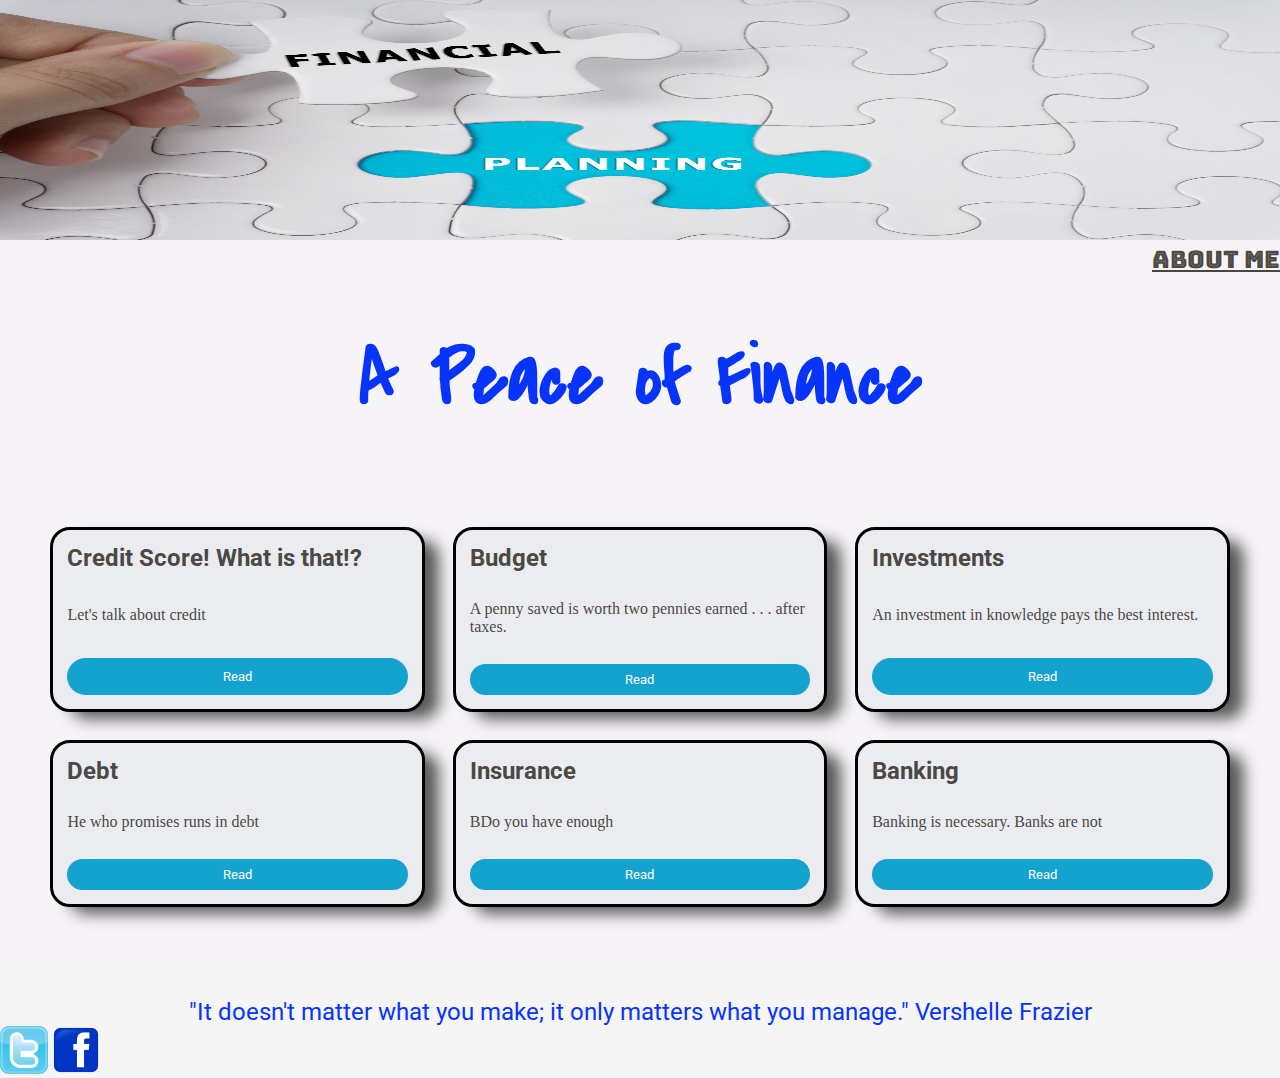
<file: index.html>
<!DOCTYPE html>

<html lang="en">

<head>
    <meta charset="utf-8">
    <meta name="viewport" content="width=device-width, initial-scale=1.0">
    <link rel="stylesheet" href="styles.css" />

    <title>A Peace of Finace</title>

</head>

<body>
    <img class= "banner" src="image/FP-Banner.jpg" alt="Banner">
    <nav style = "text-align: right;">
        <a class= "nav" href="about.html" target="_blank">About Me</a>
        </nav>
    <h1 class= "title">A Peace of Finance</h1>
   
    <main class="container">
        <article class="card">
            <div class="card-header">
                <h2>Credit Score! What is that!?</h2>
            </div>
            <p>Let's talk about credit</p>
            <button class="read" onclick="window.location.href='CreditScore.html'">Read</button>
            
        </article>
        <article class="card">
            <div class="card-header">
                <h2>Budget</h2>
            </div>
            <p>A penny saved is worth two pennies earned . . . after taxes.</p>
            <button class="read">Read</button>
            </a>
        </article>
        <article class="card">
            <div class="card-header">
                <h2>Investments</h2>
            </div>
            <p>An investment in knowledge pays the best interest.</p>

            <button class="read">Read</button>
            </a>
        </article>
        <article class="card">
            <div class="card-header">
                <h2>Debt</h2>
            </div>
            <p>He who promises runs in debt</p>

            <button class="read">Read</button>
            </a>
        </article>
        <article class="card">
            <div class="card-header">
                <h2>Insurance</h2>
            </div>
            <p>BDo you have enough</p>

            <button class="read">Read</button>
            </a>
        </article>
        <article class="card">
            <div class="card-header">
                <h2>Banking</h2>
            </div>
            <p>Banking is necessary. Banks are not</p>

            <button class="read">Read</button>
            </a>
        </article>
    </main>
    <footer>
        <p class="footer-text">"It doesn't matter what you make; it only matters what you manage." Vershelle Frazier
        </p>
            <!-- Add Social Media Logos -->
        <img class="twitter" src="image/twitter.jpg">
        <img class="facebook" src="image/Facebook.jpg">
    </footer>    
            </body>
            

</html>
</file>
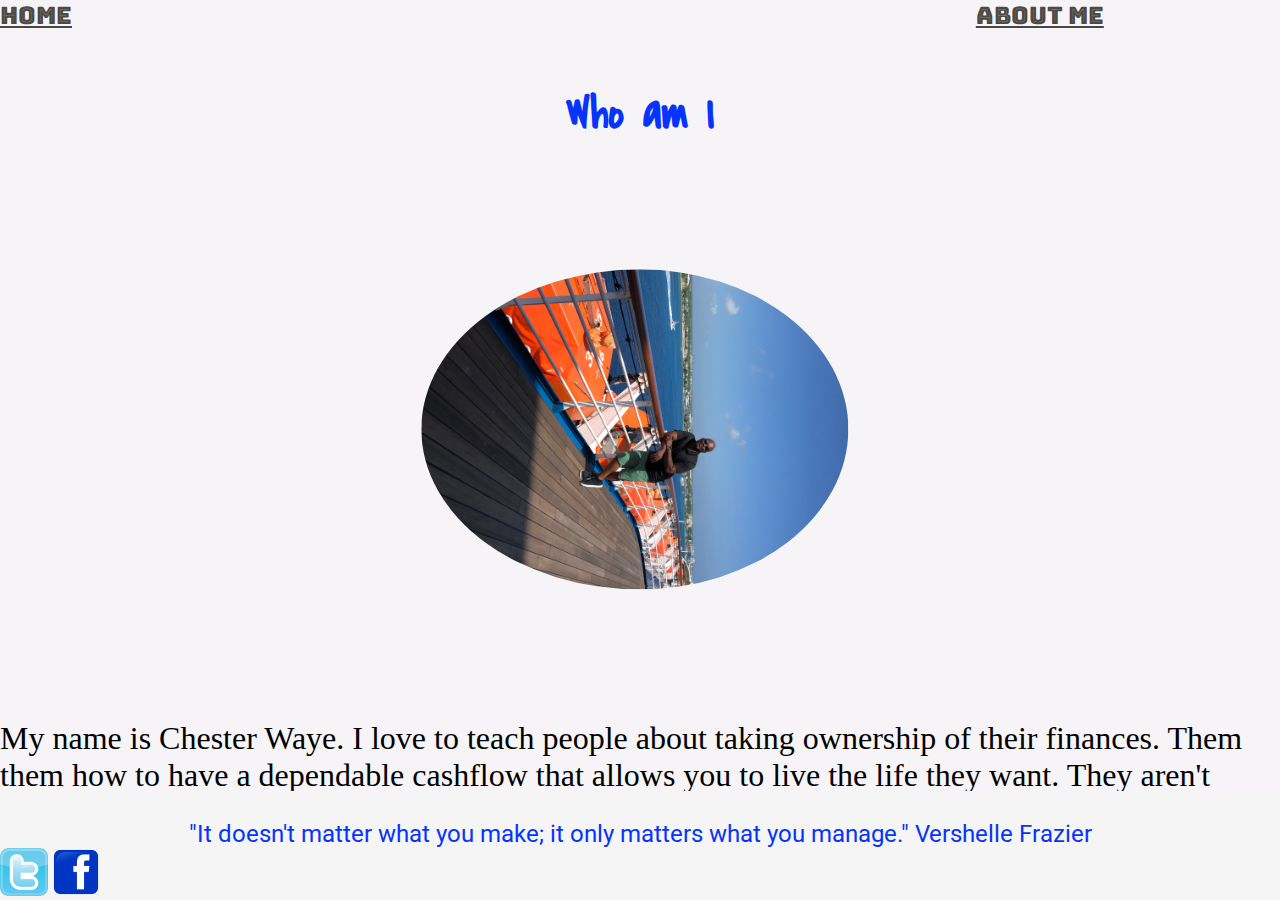
<file: about.html>
<!DOCTYPE html>
<html lang="en">
    <head>
        <meta charset="utf-8">
    <meta name="viewport" content="width=device-width, initial-scale=1.0">
    <link rel="stylesheet" href="styles.css" />

        <title>About me</title>
    </head>
    <body>
<div class="blog-container">
    <div class="flex-containter">
        <nav>
            <a id="home" class="nav topNav blog-header" href="index.html" target="_blank">Home</a>
            <a id="about" class="nav topNav blog-header" href="about.html" target="_blank">About Me</a>
        </nav>

        <h1 id="blog-title" class="blog-h1 blog-header">Who am I</h1>

    </div>
    <img class="blog-image" src= "image/me.JPG">
    <div>
    <p id="about-p" class= "blog-text">My name is Chester Waye. I love to teach people about taking ownership of their finances. Them
        them how to have a dependable cashflow that allows you to live the  
        life they want. They aren't worrying about how you'll pay your bills or sudden expenses. ... It's also about
        planning their
        long-term financial situation by actively saving for a rainy day or retirement.</p>

        </div>
    </div>
    <div class="blog-footer blog-box">
        <footer class= "about-footer">
            <p class="footer-text">"It doesn't matter what you make; it only matters what you manage." Vershelle Frazier
            </p>
            <!-- Add Social Media Logos -->
            <img class="twitter" src="image/twitter.jpg">
            <img class="facebook" src="image/Facebook.jpg">
    </div>
    </footer>
</div>
</div>



</body>
</html>
</file>
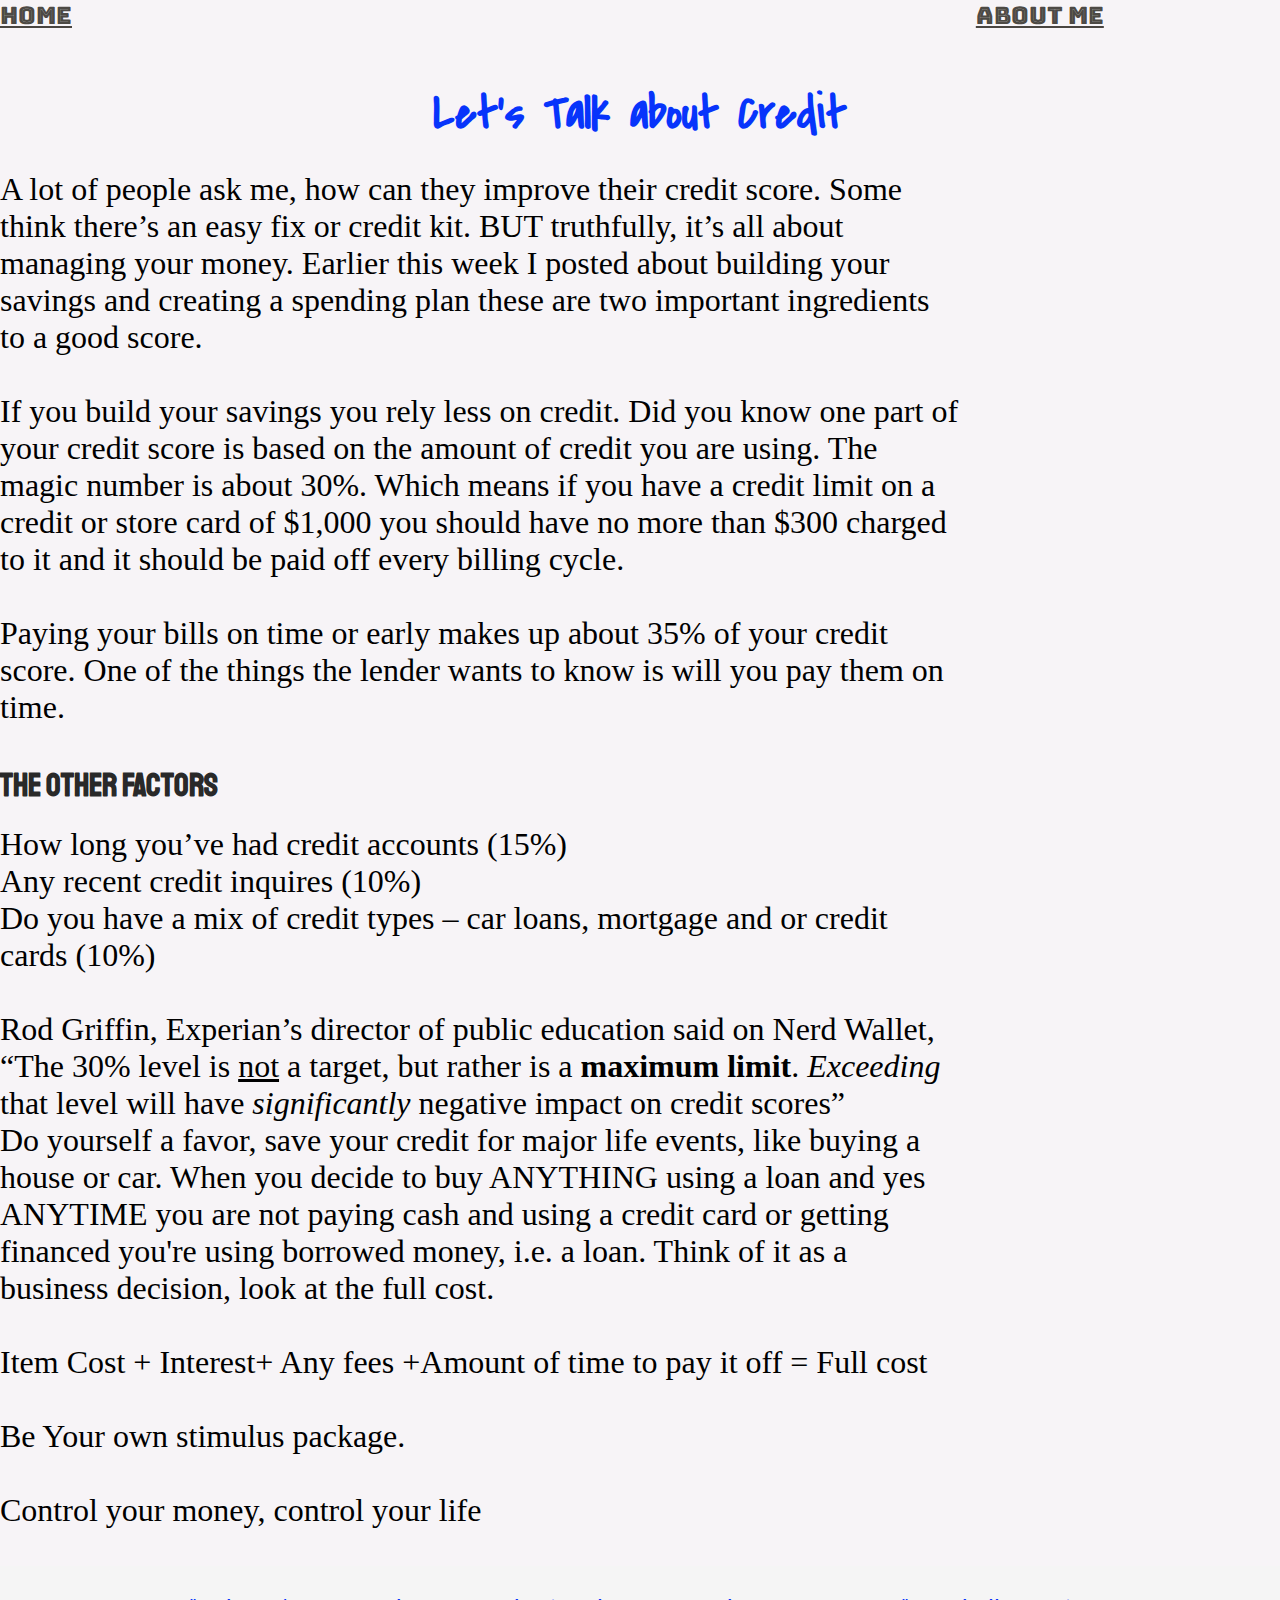
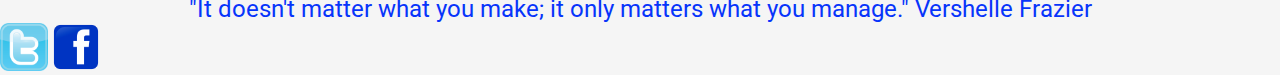
<file: CreditScore.html>
<!DOCTYPE html>
<html lang="en">

<head>
    <meta charset="utf-8">
    <meta name="viewport" content="width=device-width, initial-scale=1.0">
    <link rel="stylesheet" href="styles.css" />

    <title>Let's talk about Credit</title>
</head>

<body>
    <div class="blog-container">
        <div class="flex-containter">
            <nav>
                <a id="home" class="nav topNav blog-header" href="index.html" target="_blank">Home</a>
                <a id="about" class="nav topNav blog-header" href="about.html" target="_blank">About Me</a>
            </nav>

            <h1 id="blog-title" class="blog-h1 blog-header">Let's Talk about Credit</h1>

        </div>
           
        <div>
            <div id="blog_col" class="blog-col blog-content blog-box blog-text">
                <p>A lot of people ask me, how can they improve their credit score. Some think there’s an easy fix or
                    credit kit. BUT truthfully, it’s all about managing your money.
                    Earlier this week I posted about building your savings and creating a spending plan these are two
                    important ingredients to a good score.</p><br>

                <p>If you build your savings you rely less on credit. Did you know one part of your credit score is
                    based on the amount of credit you are using.
                    The magic number is about 30%. Which means if you have a credit limit on a credit or store card of
                    $1,000 you should have no more than $300 charged to it and it should be paid off every billing
                    cycle.</p><br>

                <p>Paying your bills on time or early makes up about 35% of your credit score. One of the things the
                    lender wants to know is will you pay them on time.</p><br>

                <h3>The other factors</h3>
                <ul>
                    <li>How long you’ve had credit accounts (15%)</li>
                    <li>Any recent credit inquires (10%)</li>
                    <li>Do you have a mix of credit types – car loans, mortgage and or credit cards (10%)</li><br>
                </ul>
                <p>Rod Griffin, Experian’s director of public education said on Nerd Wallet, </p>
                <blockquote cite="https://www.nerdwallet.com/blog/finance/30-percent-credit-utilization-ratio-rule/">
                    “The 30% level is <u>not</u> a target, but rather is a <b>maximum limit</b>. <i>Exceeding</i> that level will have <em>significantly</em> negative
                    impact on credit scores”
                </blockquote>

                <p>Do yourself a favor, save your credit for major life events, like buying a house or car.
                    When you decide to buy ANYTHING using a loan and yes ANYTIME you are not paying cash and using a
                    credit card or getting financed you're using borrowed money, i.e. a loan. Think of it as a business
                    decision, look at the full cost.</p><br>

                <p>Item Cost + Interest+ Any fees +Amount of time to pay it off = Full cost</p><br>

                <p>Be Your own stimulus package.</p><br>

                <p>Control your money, control your life</p><br>

            </div>
        </div>
        <div class="blog-footer blog-box">
            <footer>
            <p class="footer-text">"It doesn't matter what you make; it only matters what you manage." Vershelle Frazier
            </p>
            <!-- Add Social Media Logos -->
            <img class="twitter" src="image/twitter.jpg">
            <img class="facebook" src="image/Facebook.jpg">
</div>      </footer>
        </div>
    </div>



</body>

</html>
</file>
<file: styles.css>
/* Imports */

@import url('https://fonts.googleapis.com/css?family=Roboto:300,400,700&display=swap');
@import url('https://fonts.googleapis.com/css?family=Staatliches&display=swap');
@import url('https://fonts.googleapis.com/css?family=Bitter&display=swap');
@import url('https://fonts.googleapis.com/css2?family=Covered+By+Your+Grace&display=swap');
@import url('https://fonts.googleapis.com/css2?family=Bungee+Inline&family=Covered+By+Your+Grace&display=swap');
* 
{
    box-sizing: border-box;
    margin: 0;
    padding: 0;
}
img {
    max-width: 100%;
}

body {
    background-color: rgb(247, 244, 247);
}
#blog-title {
    align-self: center;
}

#about {
    padding-left: 70.3%;
}
#blog_col {
    width: 75%
}
/* .blog-col {
    display: flex;
} */
header {
    background-color: black;
    position: fixed;
    left: 0px;
    right: 0px;
    top: 0px;
    display: flex;
    justify-content: flex-end;
    align-items: center;
    padding: 14px 10%;
}
/* Fonts for Navs */
.nav {
    color: rgb(53, 50, 44, 0.9);
  font-family: 'Covered By Your Grace', cursive;
font-family: 'Bungee Inline', cursive;
  font-size: 1.5em;
}
a,
 p{
     font-family:'Times New Roman', Times, serif;
 }
.title {
    height: 250px;
    width: 100%;
    background-position: center;
    background-size: cover;
    margin-top: 0px;
    transition: all 0.3s ease 0s;
}

.banner {
    height: 240px;
    width: 100%;
    background-position: center;
    background-size: cover;
    margin-top: 0px;
    transition: all 0.3s ease 0s;
}

banner:hover {
    cursor: pointer;
    display: inline-block;
    vertical-align: middle;
    transition: all 0.3s ease 0s;
}

h1 {
    font-family: 'Covered By Your Grace', cursive;
    font-size: 5em;
    text-align: center;
    color: rgb(7, 52, 251);
    height: 140px;
    padding-top: 50px;
    padding-bottom: 20px;
}

h3 {
    font-family: 'Staatliches', sans-serif;
    font-size: 1em;
    padding-top: 3px;
    padding-bottom: 20px;
    color: rgba(12, 12, 12, 0.9);
}


.container {
    display: grid;
     width: 100%;
    grid-template-columns: 30% 30% 30%;
    grid-gap: 28px;
    margin: auto;
    justify-content: center;
    padding-top: 28px;
    margin-bottom: 60px;
}

@media screen and (max-width: 992px) {
    .container {
        grid-template-columns: 45% 45%
    }
}

@media screen and (max-width: 600px) {
    .container {
        grid-template-columns: 90%;
    }
}

.image_header {
    height: 200px;
    width: 200 px;
}

.card:hover {
    box-shadow: 0 8px 16px 0 greenyellow;
}

.container {
    padding: 2px 16px;
}


.card {
    font-family: 'Roboto', sans-serif;
    background-color: #eaecef;
    border-radius: 5px;
    padding: 14px;
    display: grid;
    grid-template-columns: repeat(auto-fill);
    grid-gap: 14px;
    transition: all 0.3s ease 0s;
    -webkit-box-shadow: 17px 10px 15px -3px rgba(0,0,0,0.64);
-moz-box-shadow: 17px 10px 15px -3px rgba(0,0,0,0.64);
box-shadow: 17px 10px 15px -3px rgba(0,0,0,0.64);
border: solid;
border-radius: 20px;
}

.card:hover {
    -webkit-box-shadow: 2px 2px 10px 5px rgba(0, 0, 0, 0.14);
    -moz-box-shadow: 2px 2px 10px 5px rgba(0, 0, 0, 0.14);
    box-shadow: 2px 2px 10px 5px rgba(0, 0, 0, 0.14);
    transition: all 0.3s ease 0s;
}

.card-header {
    display: flexbox;
    justify-content:space-around;
}


.card h2,
.card p {
    padding-bottom: 14px;
    color: rgb(53, 50, 44, 0.9);
}

.read {
    color: rgb(255, 255, 255);
    font-family: 'Roboto', sans-serif;
    font-weight: 400;
    font-size: 0.8em;
    background-color: rgb(20, 163, 207);
    padding: 8px 24px;
    border: none;
    border-radius: 20px;
    cursor: pointer;
    transition: all 0.3s ease 0s;
    
}

.read:hover {
    background-color: rgb(7, 52, 251);
}

.facebook {
    height: 3em;
    width: 3em;
    cursor: pointer;
}

.twitter {
    height: 3em;
    width: 3em;
    cursor: pointer;
}

footer {
    background-color: whitesmoke;
    left: 0px;
    right: 0px;
    bottom: 0px;
    width: 100%;
}
.about-footer {
    background-color: whitesmoke;
    position: fixed;
    left: 0px;
    right: 0px;
    bottom: 0px;
    width: 100%;
}

footer p {
    font-family: 'Roboto', sans-serif;
    color: rgb(7, 52, 251);
    text-align: center;
    font-size:1.5em;
    padding-top: 1.2em;
}

footer a {
    text-decoration: none;
}

@media screen and (max-width: 992px) {
    blog-container {
        grid-template-columns: 45% 45%
    }
}

@media screen and (max-width: 600px) {
    blog-container {
        grid-template-columns: 90%;
    }
}

.blog-text{
    font-size: 2em;
}
.blog-h1{
    font-size: 3em;
    background-position: center;
    justify-content: center;
     font-family:'Covered By Your Grace', cursive;
}
.blog-image {
    width: 25%;
    height: 25%;
    margin-left: auto;
    margin-right: auto;
    display: block;
    padding-bottom: 40px;
    padding-top: 50px;
 transform: rotate(90deg);
 border-radius: 70%;
}
/* topNav {
   padding-right: .75em;
} */
.about-image{
    display: flex;
    flex-direction: column;
    justify-content: center;
    padding-top: 2em;
    padding-bottom: 1em;
    width: 25%;
    height: 25%;
    border-radius: 60%;
}
#about-p {
    padding-top: 1em;
}
  #blog-sd{
      padding-bottom: .25em;
  }


.blog-container {
grid-template-columns: 75% 25%;
grid-template-rows: 20% 70% auto;
grid-column-gap: 0px;
grid-row-gap: 0px;
            
        }
</file>
